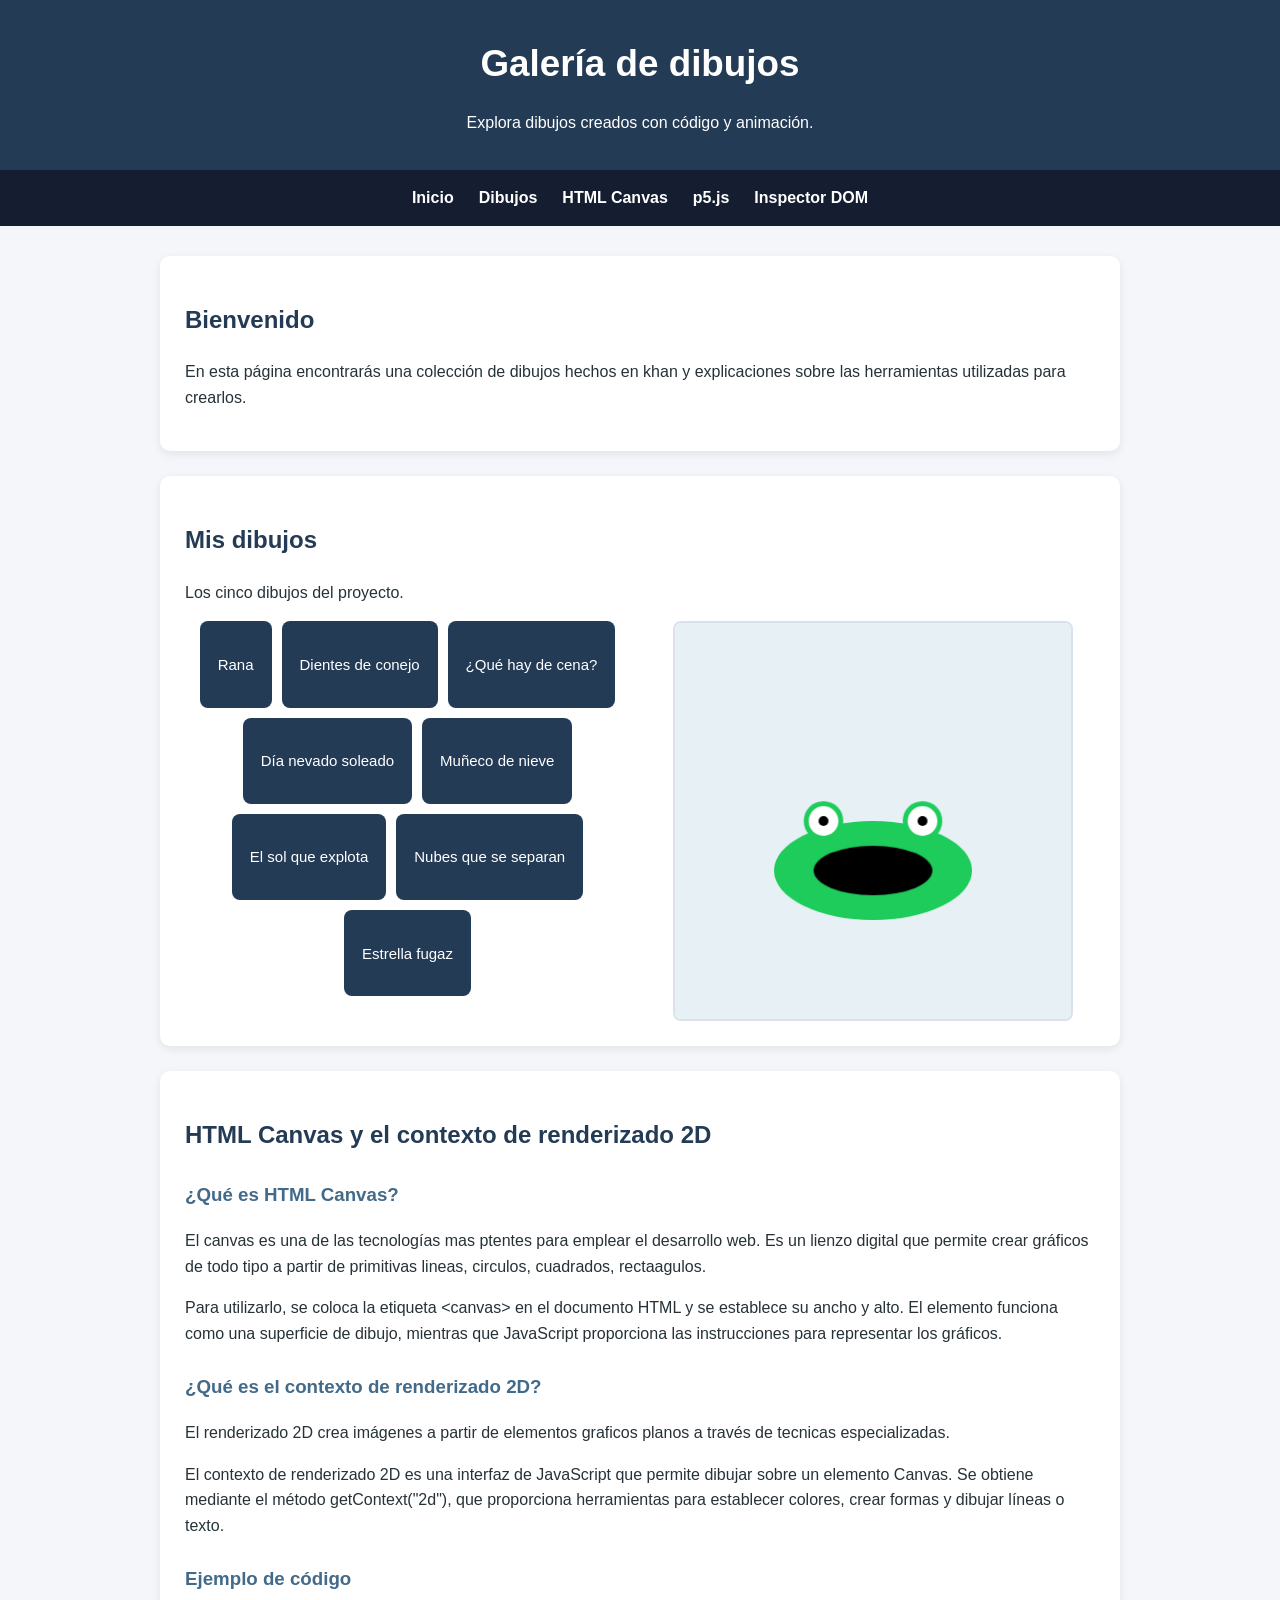
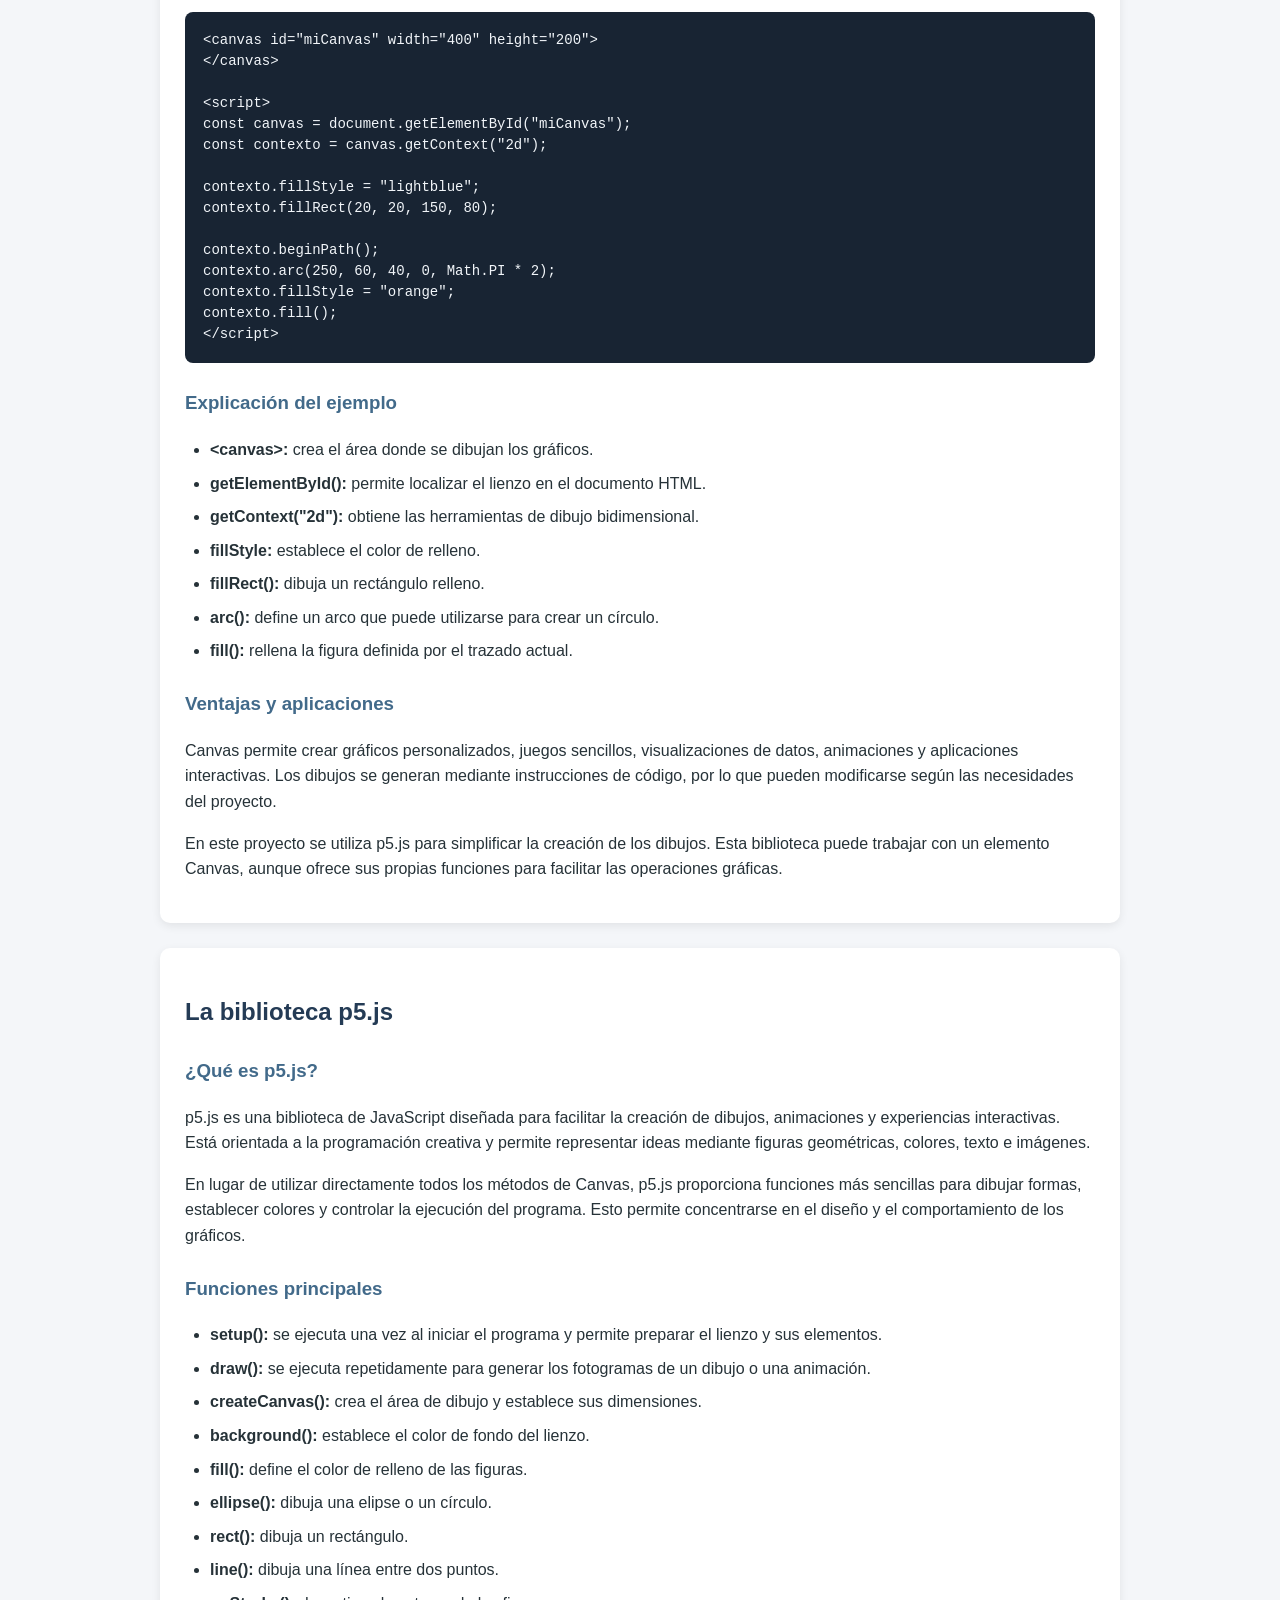
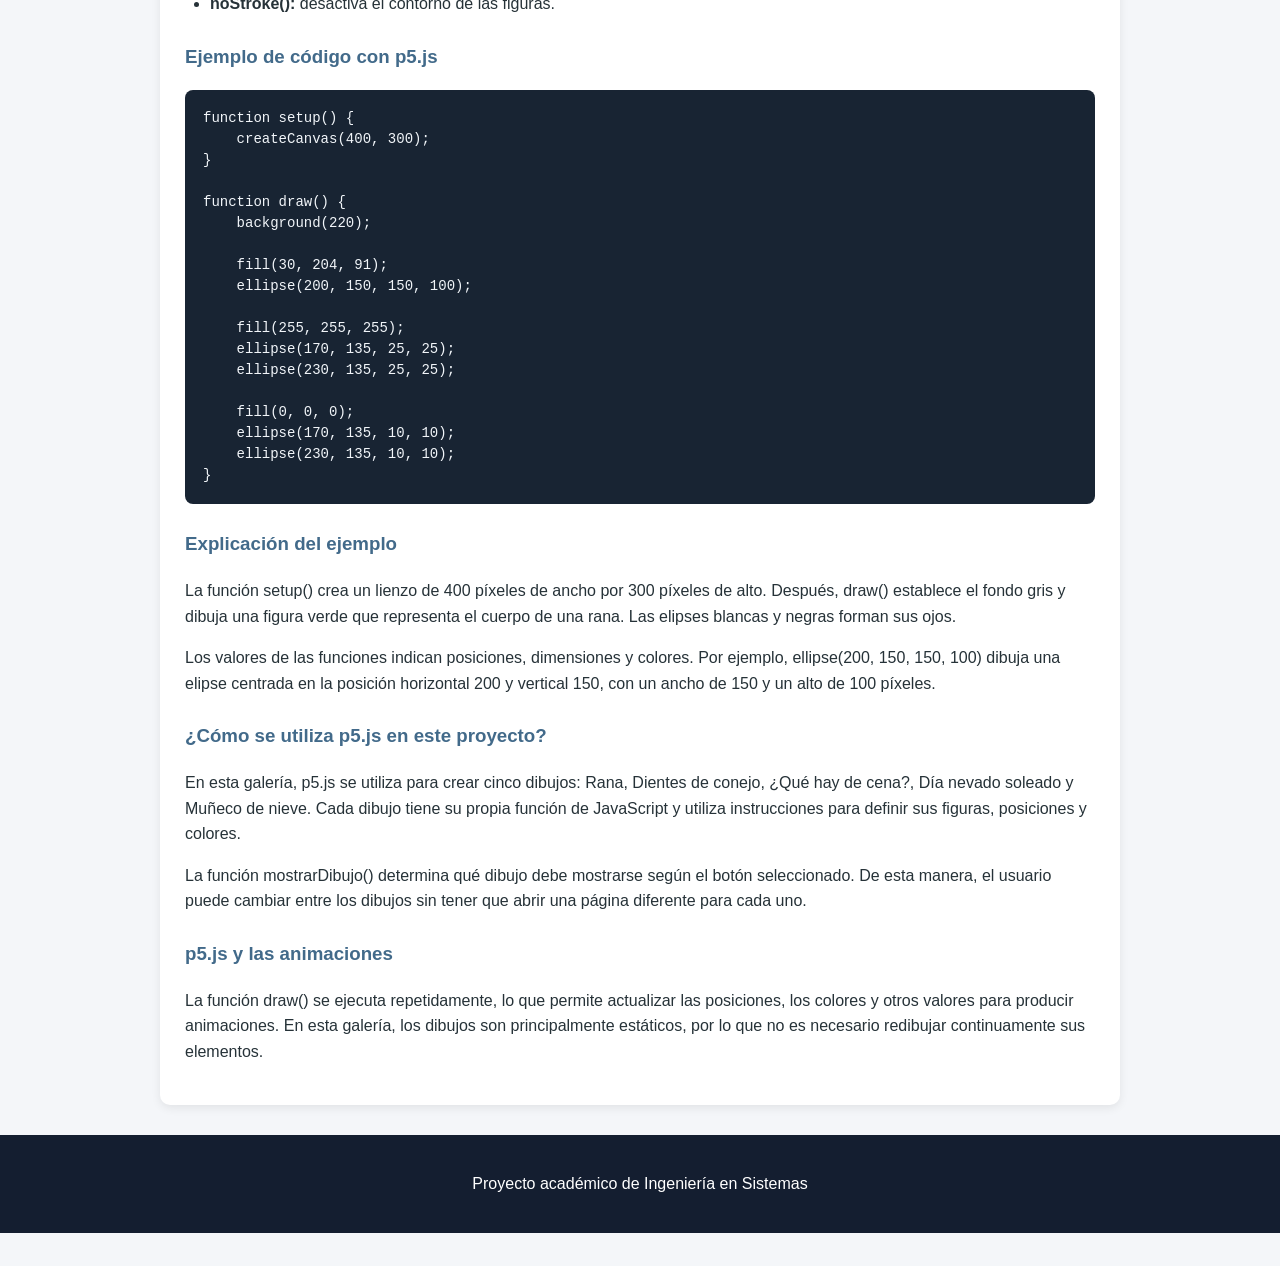
<file: index.html>
<!DOCTYPE html>
<html lang="es">
<head>
    <meta charset="UTF-8">
    <meta name="viewport" content="width=device-width, initial-scale=1.0">

    <title>Galería de dibujos</title>

    <link rel="stylesheet" href="styles.css">
</head>
<body>

    <header>
        <h1>Galería de dibujos</h1>
        <p>Explora dibujos creados con código y animación.</p>
    </header>

    <nav>
        <a href="#inicio">Inicio</a>
        <a href="#dibujos">Dibujos</a>
        <a href="#canvas">HTML Canvas</a>
        <a href="#p5js">p5.js</a>
        <a href="dom-inspector.html">Inspector DOM</a>
    </nav>

    <main>
        <section id="inicio">
            <h2>Bienvenido</h2>
            <p>En esta página encontrarás una colección de dibujos hechos en khan y 
            explicaciones sobre las herramientas utilizadas para crearlos.</p>
        </section>
        <section id="dibujos">
            <h2>Mis dibujos</h2>
            <p>Los cinco dibujos del proyecto.</p>
            <div id="galeria">
    <div class="controles-dibujos">
        <button type="button" data-dibujo="rana">Rana</button>
        <button type="button" data-dibujo="conejo">Dientes de conejo</button>
        <button type="button" data-dibujo="cena">¿Qué hay de cena?</button>
        <button type="button" data-dibujo="nieve">Día nevado soleado</button>
        <button type="button" data-dibujo="muneco">Muñeco de nieve</button>
        <button type="button" data-dibujo="sol">El sol que explota</button>
        <button type="button" data-dibujo="nubes">Nubes que se separan</button>
        <button type="button" data-dibujo="estrella">Estrella fugaz</button>
    </div>

        <div id="lienzo-dibujo"></div>
    </div>
        </section>

        <section id="canvas">
    <h2>HTML Canvas y el contexto de renderizado 2D</h2>

    <h3>¿Qué es HTML Canvas?</h3>
    <p>
        El canvas es una de las tecnologías mas ptentes para emplear el
        desarrollo web. Es un lienzo digital que permite crear gráficos
        de todo tipo a partir de primitivas lineas, circulos, cuadrados,
        rectaagulos.
    </p>

    <p>
        Para utilizarlo, se coloca la etiqueta &lt;canvas&gt; en el
        documento HTML y se establece su ancho y alto. El elemento
        funciona como una superficie de dibujo, mientras que JavaScript
        proporciona las instrucciones para representar los gráficos.
    </p>

    <h3>¿Qué es el contexto de renderizado 2D?</h3>
    <p>
        El renderizado 2D crea imágenes a partir de elementos graficos planos 
        a través de tecnicas especializadas.
    <p>
    <p>
        El contexto de renderizado 2D es una interfaz de JavaScript
        que permite dibujar sobre un elemento Canvas. Se obtiene
        mediante el método getContext("2d"), que proporciona
        herramientas para establecer colores, crear formas y dibujar
        líneas o texto.
    </p>

    <h3>Ejemplo de código</h3>
    <pre><code>&lt;canvas id="miCanvas" width="400" height="200"&gt;
&lt;/canvas&gt;

&lt;script&gt;
const canvas = document.getElementById("miCanvas");
const contexto = canvas.getContext("2d");

contexto.fillStyle = "lightblue";
contexto.fillRect(20, 20, 150, 80);

contexto.beginPath();
contexto.arc(250, 60, 40, 0, Math.PI * 2);
contexto.fillStyle = "orange";
contexto.fill();
&lt;/script&gt;</code></pre>

    <h3>Explicación del ejemplo</h3>
    <ul>
        <li><strong>&lt;canvas&gt;:</strong> crea el área donde se dibujan los gráficos.</li>
        <li><strong>getElementById():</strong> permite localizar el lienzo en el documento HTML.</li>
        <li><strong>getContext("2d"):</strong> obtiene las herramientas de dibujo bidimensional.</li>
        <li><strong>fillStyle:</strong> establece el color de relleno.</li>
        <li><strong>fillRect():</strong> dibuja un rectángulo relleno.</li>
        <li><strong>arc():</strong> define un arco que puede utilizarse para crear un círculo.</li>
        <li><strong>fill():</strong> rellena la figura definida por el trazado actual.</li>
    </ul>

    <h3>Ventajas y aplicaciones</h3>
    <p>
        Canvas permite crear gráficos personalizados, juegos sencillos,
        visualizaciones de datos, animaciones y aplicaciones interactivas.
        Los dibujos se generan mediante instrucciones de código, por lo
        que pueden modificarse según las necesidades del proyecto.
    </p>

    <p>
        En este proyecto se utiliza p5.js para simplificar la creación
        de los dibujos. Esta biblioteca puede trabajar con un elemento
        Canvas, aunque ofrece sus propias funciones para facilitar
        las operaciones gráficas.
    </p>
</section>

        <section id="p5js">
    <h2>La biblioteca p5.js</h2>

    <h3>¿Qué es p5.js?</h3>
    <p>
        p5.js es una biblioteca de JavaScript diseñada para facilitar
        la creación de dibujos, animaciones y experiencias interactivas.
        Está orientada a la programación creativa y permite representar
        ideas mediante figuras geométricas, colores, texto e imágenes.
    </p>

    <p>
        En lugar de utilizar directamente todos los métodos de Canvas,
        p5.js proporciona funciones más sencillas para dibujar formas,
        establecer colores y controlar la ejecución del programa.
        Esto permite concentrarse en el diseño y el comportamiento
        de los gráficos.
    </p>

    <h3>Funciones principales</h3>
    <ul>
        <li><strong>setup():</strong> se ejecuta una vez al iniciar el programa y permite preparar el lienzo y sus elementos.</li>
        <li><strong>draw():</strong> se ejecuta repetidamente para generar los fotogramas de un dibujo o una animación.</li>
        <li><strong>createCanvas():</strong> crea el área de dibujo y establece sus dimensiones.</li>
        <li><strong>background():</strong> establece el color de fondo del lienzo.</li>
        <li><strong>fill():</strong> define el color de relleno de las figuras.</li>
        <li><strong>ellipse():</strong> dibuja una elipse o un círculo.</li>
        <li><strong>rect():</strong> dibuja un rectángulo.</li>
        <li><strong>line():</strong> dibuja una línea entre dos puntos.</li>
        <li><strong>noStroke():</strong> desactiva el contorno de las figuras.</li>
    </ul>

    <h3>Ejemplo de código con p5.js</h3>
    <pre><code>function setup() {
    createCanvas(400, 300);
}

function draw() {
    background(220);

    fill(30, 204, 91);
    ellipse(200, 150, 150, 100);

    fill(255, 255, 255);
    ellipse(170, 135, 25, 25);
    ellipse(230, 135, 25, 25);

    fill(0, 0, 0);
    ellipse(170, 135, 10, 10);
    ellipse(230, 135, 10, 10);
}</code></pre>

    <h3>Explicación del ejemplo</h3>
    <p>
        La función setup() crea un lienzo de 400 píxeles de ancho
        por 300 píxeles de alto. Después, draw() establece el fondo
        gris y dibuja una figura verde que representa el cuerpo de
        una rana. Las elipses blancas y negras forman sus ojos.
    </p>

    <p>
        Los valores de las funciones indican posiciones, dimensiones
        y colores. Por ejemplo, ellipse(200, 150, 150, 100) dibuja
        una elipse centrada en la posición horizontal 200 y vertical
        150, con un ancho de 150 y un alto de 100 píxeles.
    </p>

    <h3>¿Cómo se utiliza p5.js en este proyecto?</h3>
    <p>
        En esta galería, p5.js se utiliza para crear cinco dibujos:
        Rana, Dientes de conejo, ¿Qué hay de cena?, Día nevado soleado
        y Muñeco de nieve. Cada dibujo tiene su propia función de
        JavaScript y utiliza instrucciones para definir sus figuras,
        posiciones y colores.
    </p>

    <p>
        La función mostrarDibujo() determina qué dibujo debe mostrarse
        según el botón seleccionado. De esta manera, el usuario puede
        cambiar entre los dibujos sin tener que abrir una página
        diferente para cada uno.
    </p>

    <h3>p5.js y las animaciones</h3>
    <p>
        La función draw() se ejecuta repetidamente, lo que permite
        actualizar las posiciones, los colores y otros valores para
        producir animaciones. En esta galería, los dibujos son
        principalmente estáticos, por lo que no es necesario redibujar
        continuamente sus elementos.
    </p>
</section>
    </main>

    <footer>
        <p>Proyecto académico de Ingeniería en Sistemas</p>
    </footer>

    <script src="p5.js"></script>
<script src="script.js"></script>

</body>
</html>
</file>
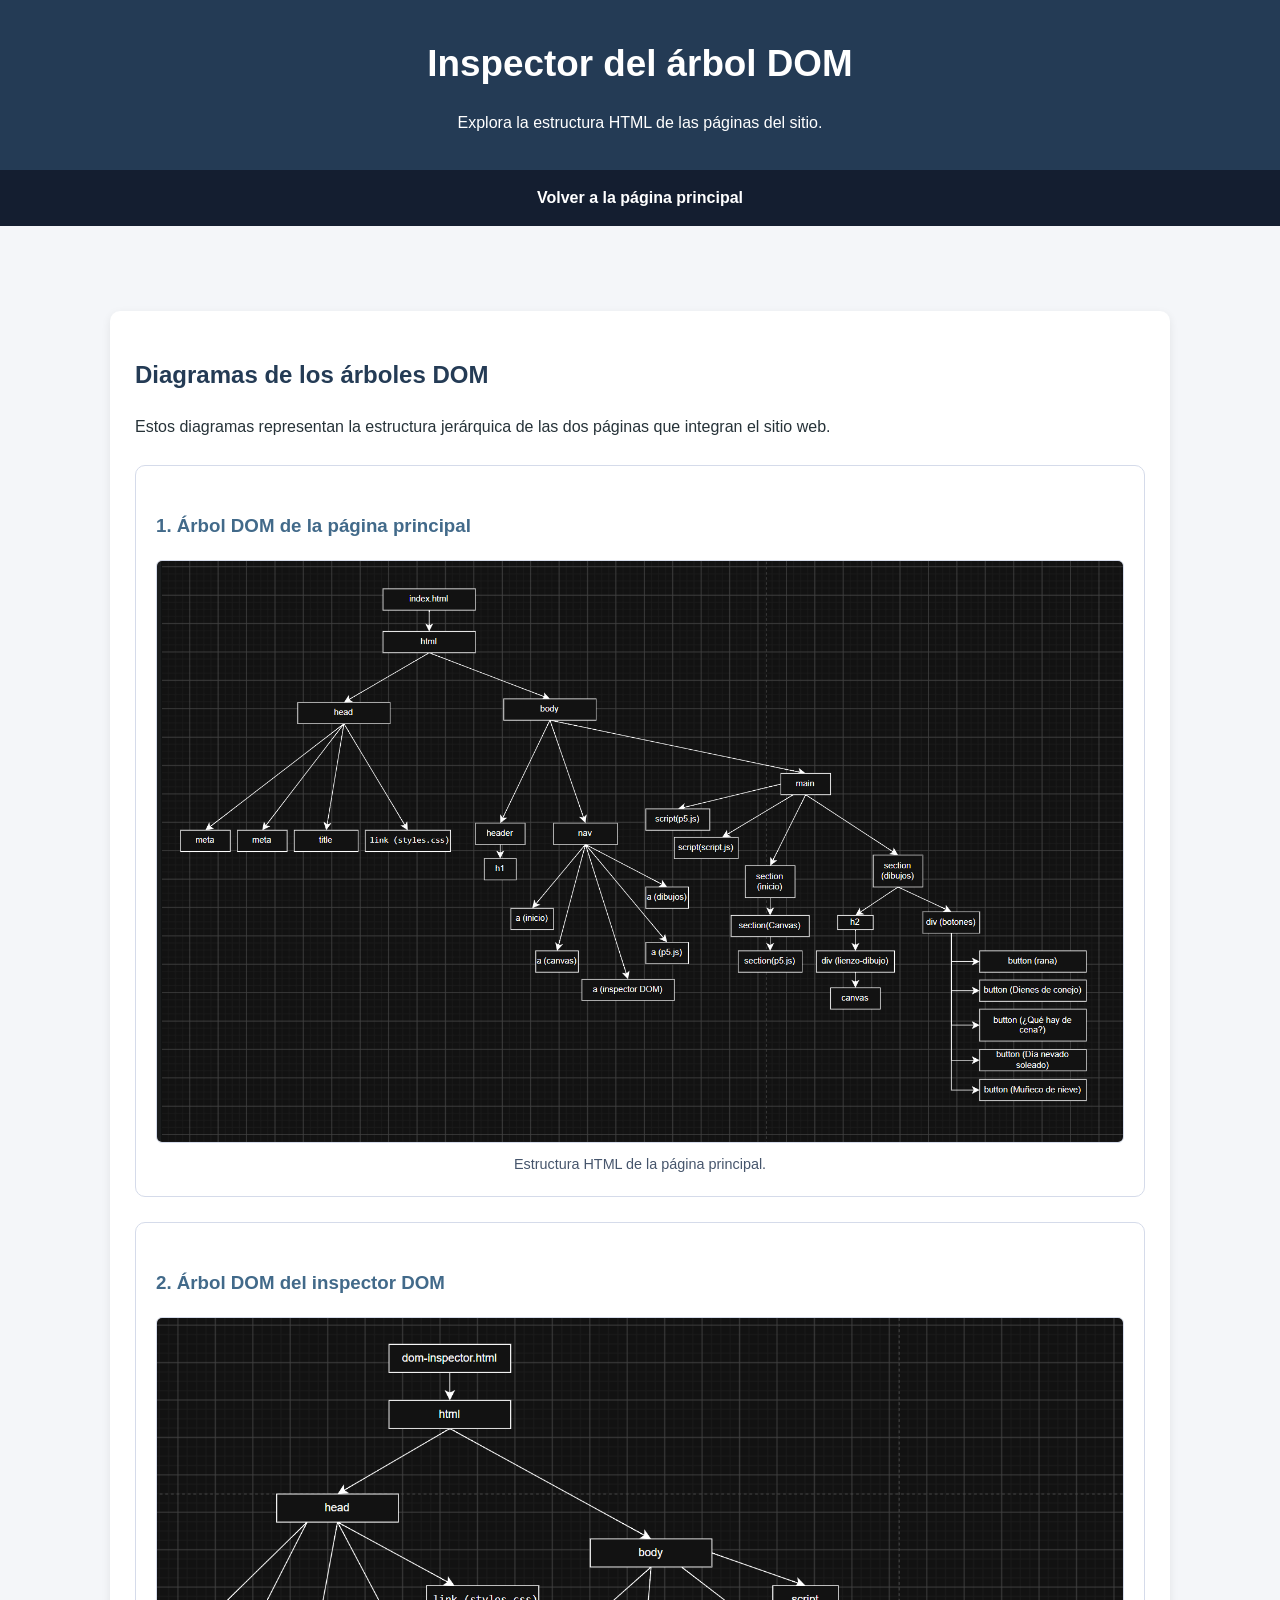
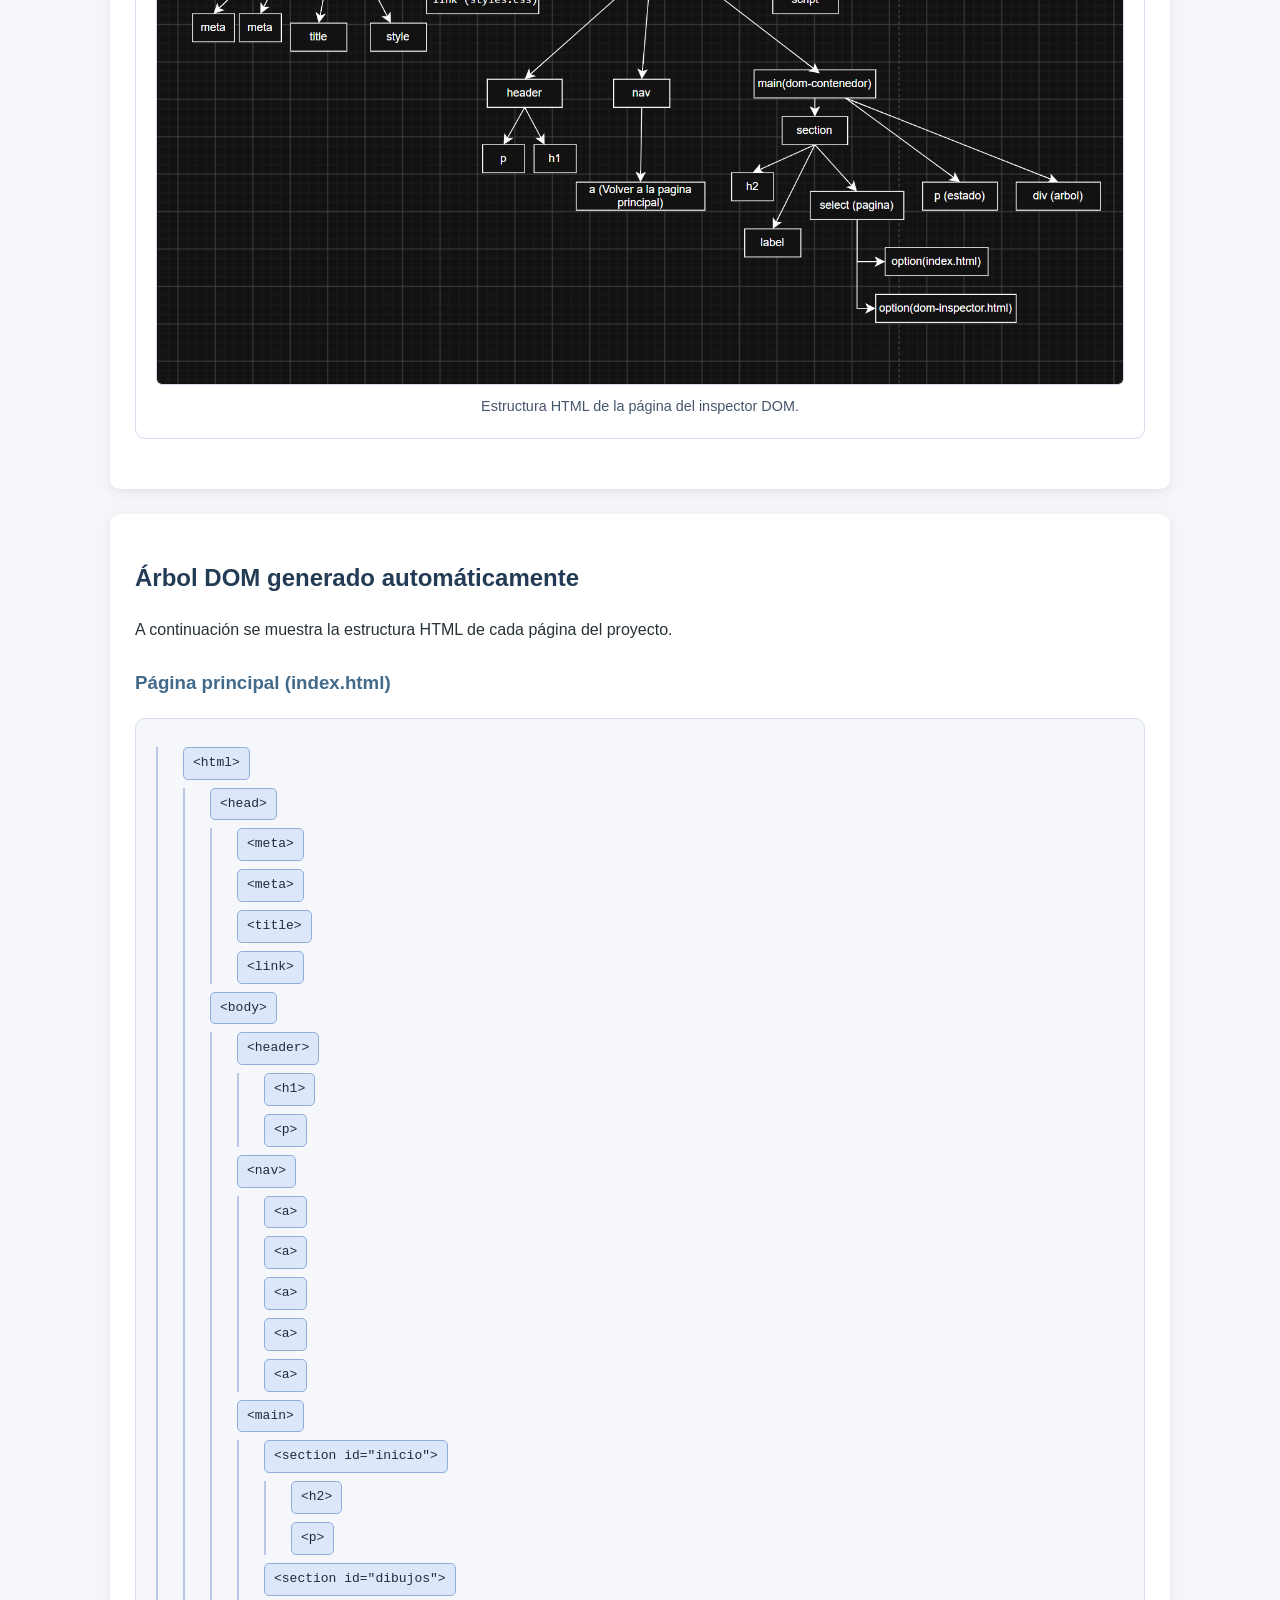
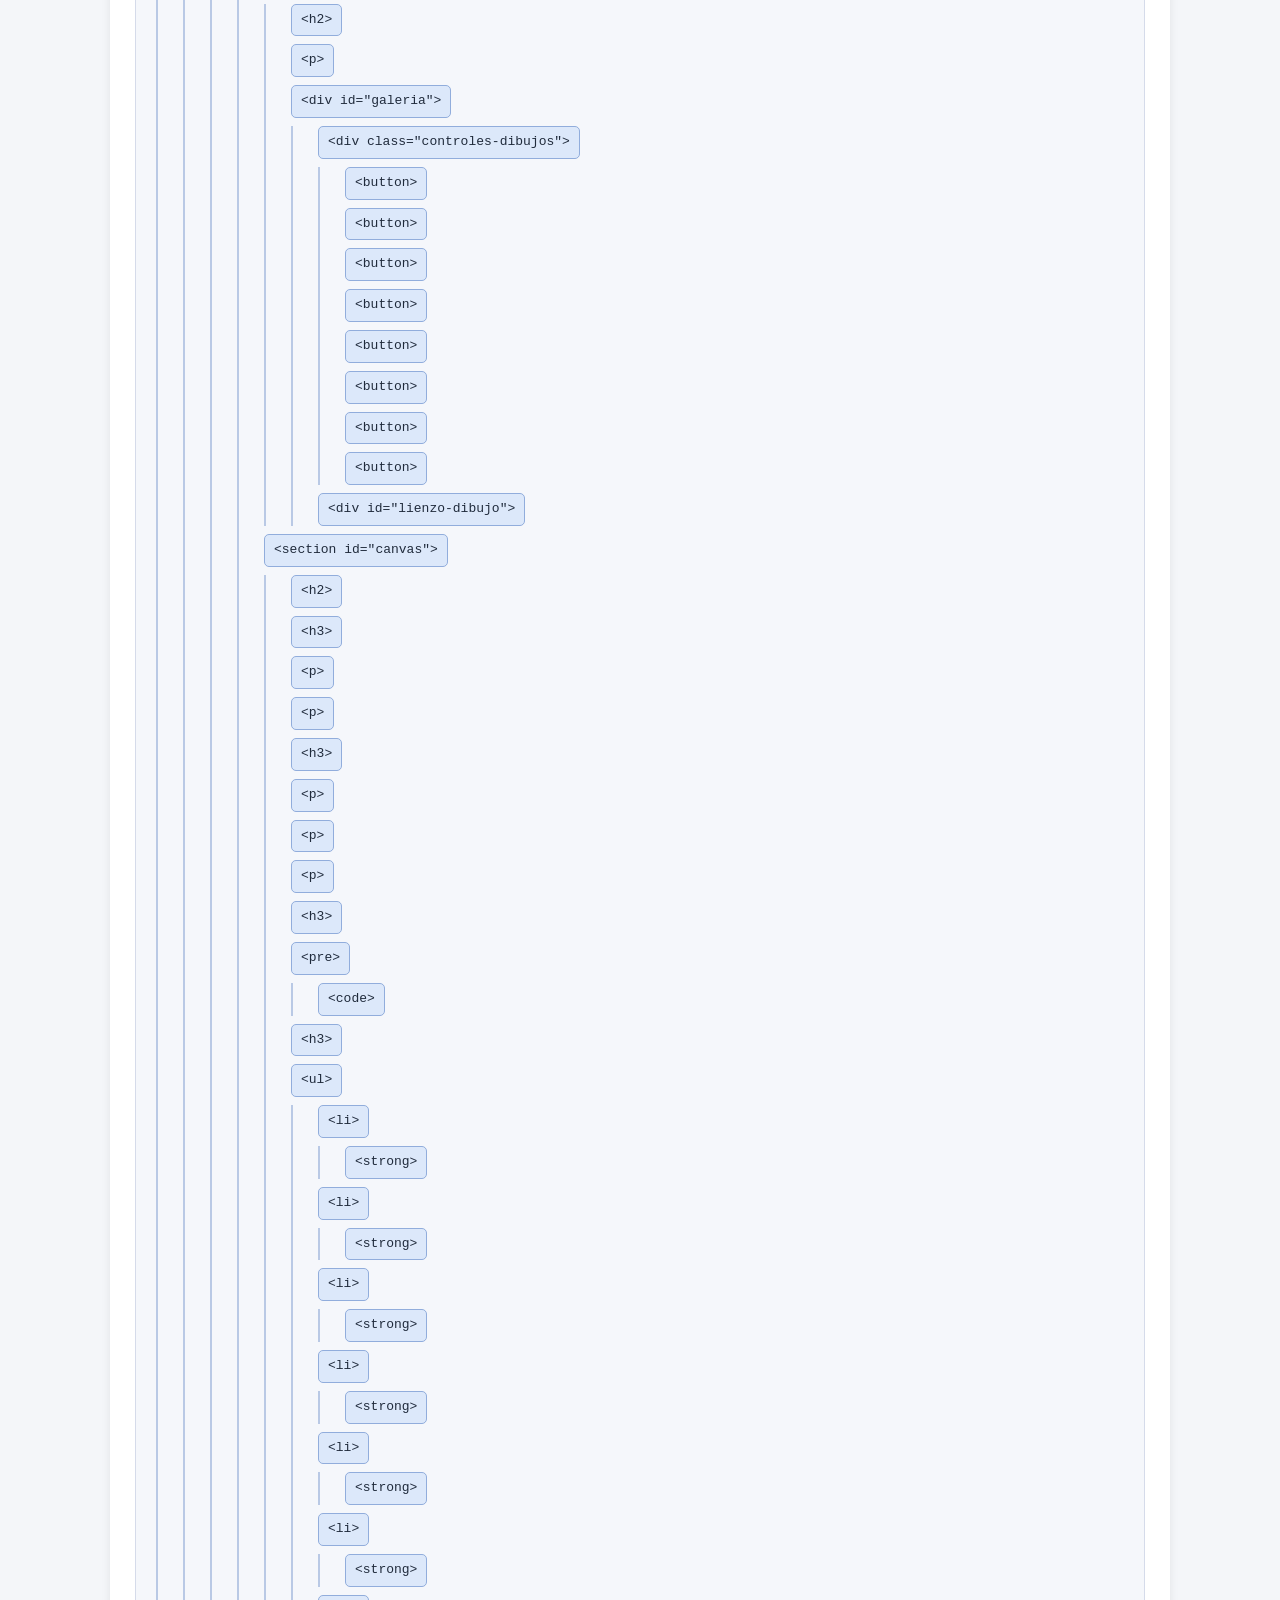
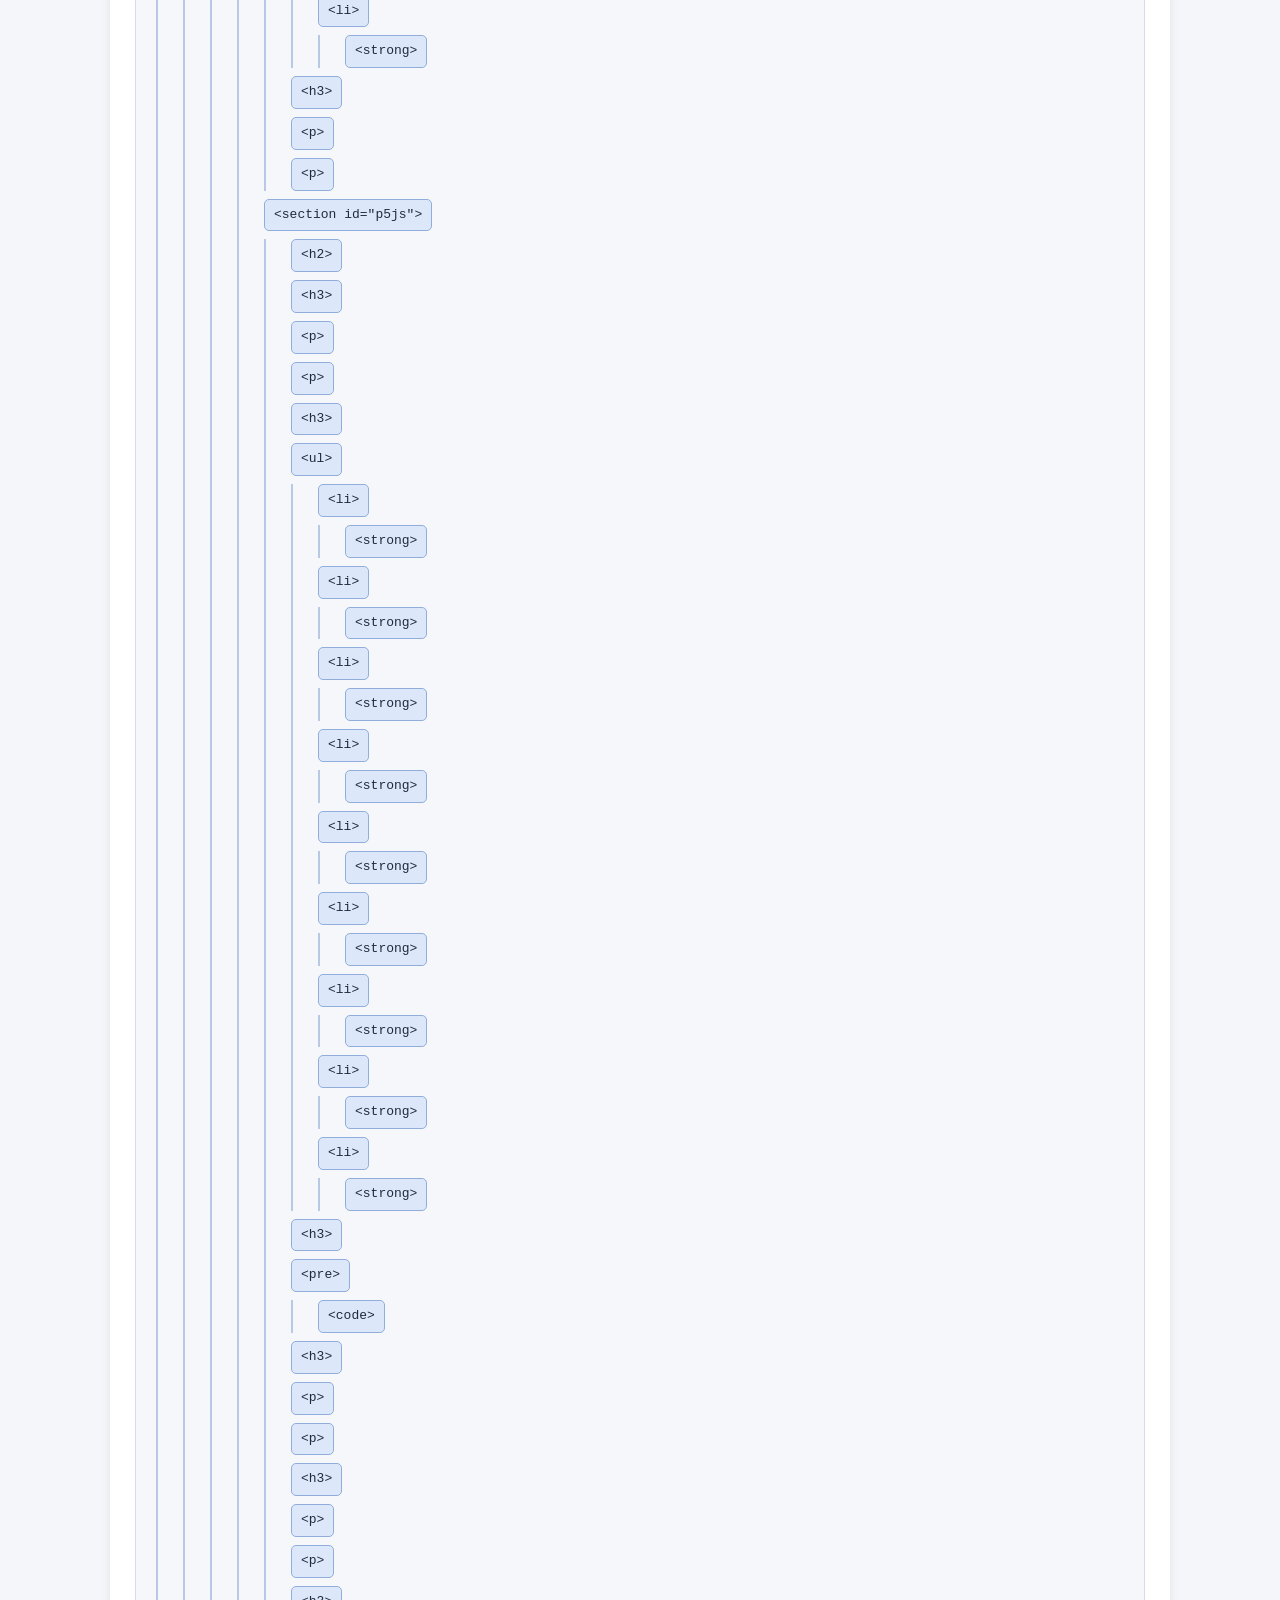
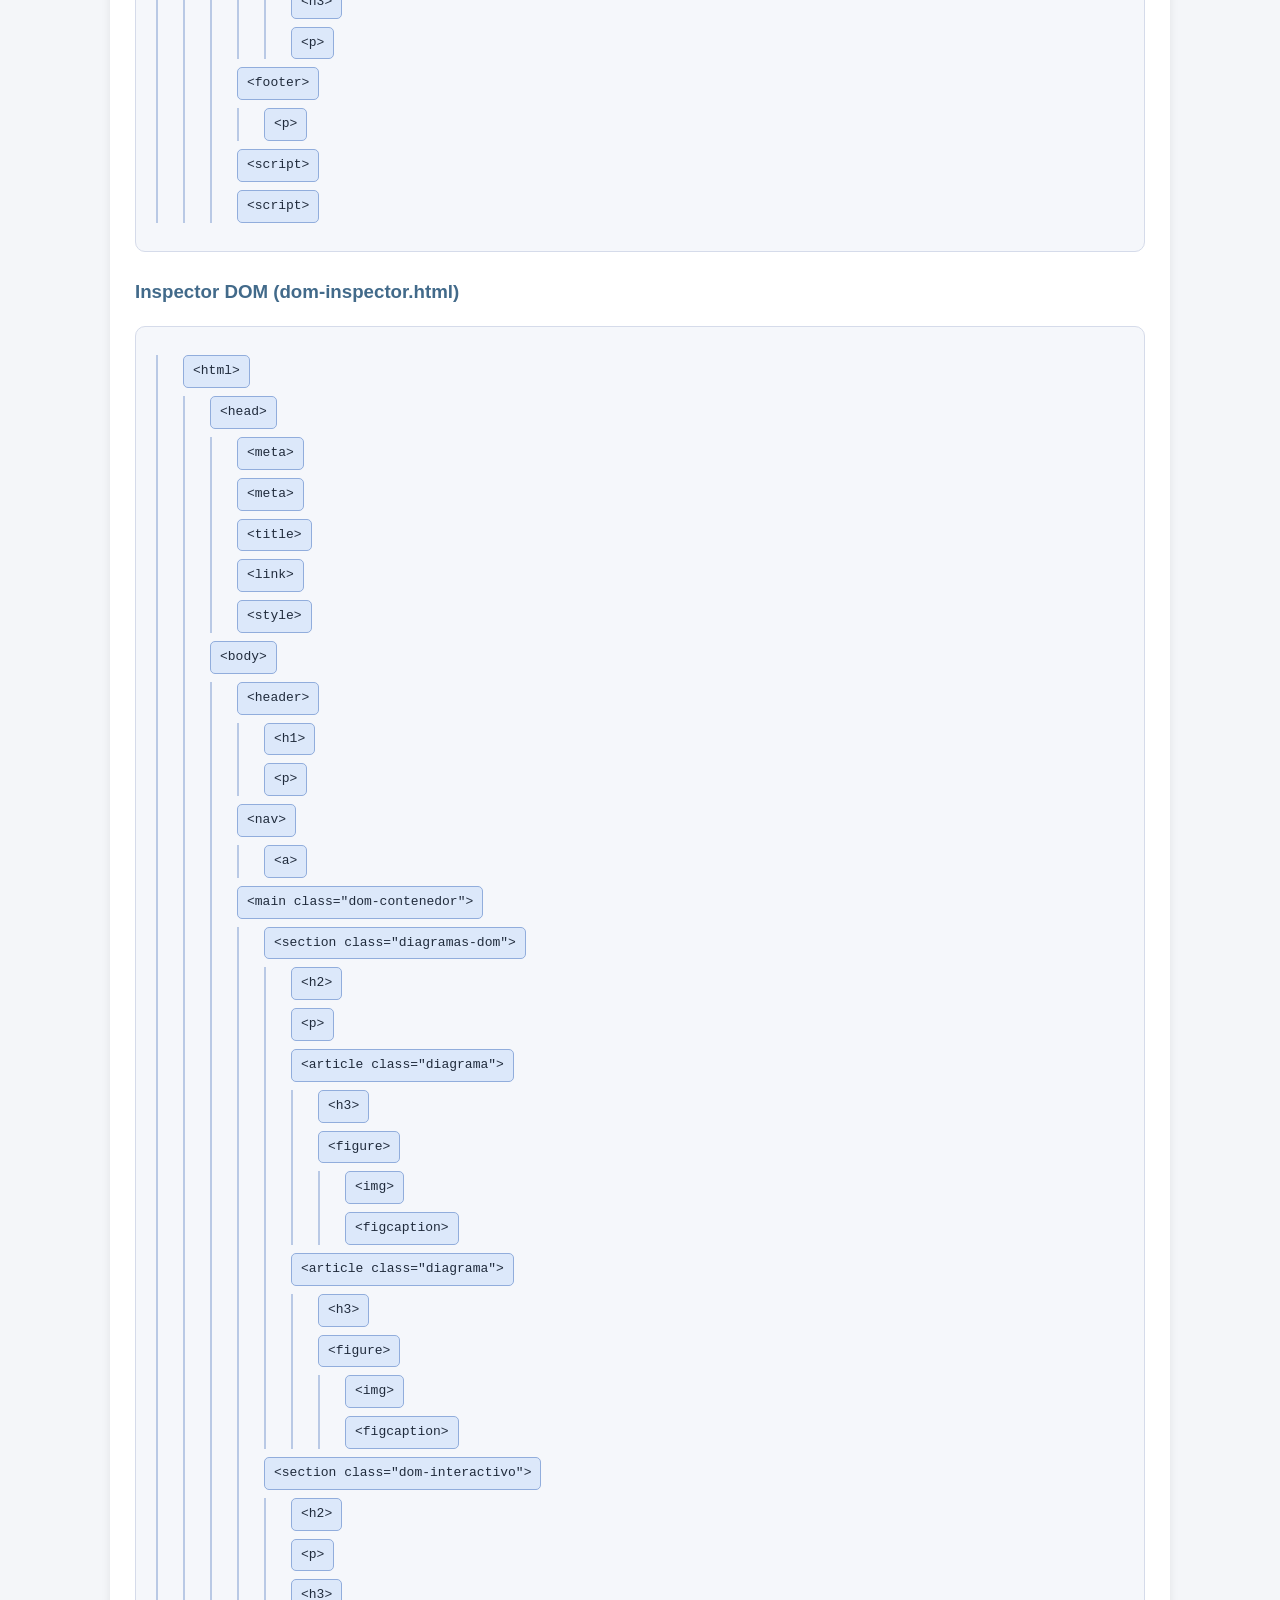
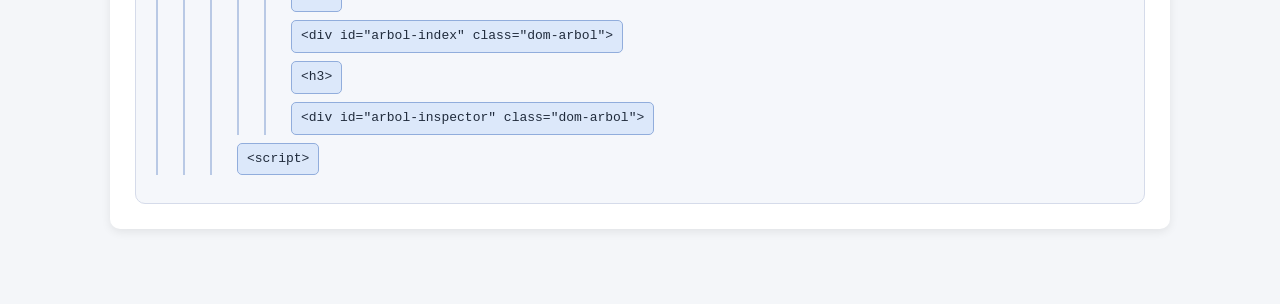
<file: dom-inspector.html>
<!DOCTYPE html>
<html lang="es">
<head>
    <meta charset="UTF-8">
    <meta name="viewport" content="width=device-width, initial-scale=1.0">
    <title>Inspector del DOM</title>
    <link rel="stylesheet" href="styles.css">

    <style>
        .dom-contenedor {
            max-width: 1100px;
            margin: 30px auto;
            padding: 20px;
        }

        .dom-arbol {
            margin-top: 20px;
            padding: 20px;
            overflow-x: auto;
            background: #f5f7fb;
            border: 1px solid #d5dbea;
            border-radius: 10px;
            color: #202b3c;
        }

        .dom-arbol ul {
            list-style: none;
            padding-left: 25px;
            margin: 8px 0;
            border-left: 2px solid #b9c9e5;
        }

        .dom-arbol li {
            margin: 8px 0;
        }

        .dom-etiqueta {
            display: inline-block;
            padding: 5px 9px;
            background: #dce8fa;
            border: 1px solid #91addc;
            border-radius: 5px;
            font-family: monospace;
        }

        .dom-info {
            color: #46556c;
            font-size: 0.9em;
            margin-top: 12px;
        }

        .dom-contenedor select {
            padding: 8px;
            margin: 8px;
            max-width: 100%;
        }
    </style>
</head>

<body>
    <header>
        <h1>Inspector del árbol DOM</h1>
        <p>Explora la estructura HTML de las páginas del sitio.</p>
    </header>

    <nav>
        <a href="index.html">Volver a la página principal</a>
    </nav>

    
    
    <main class="dom-contenedor">

        <section class="diagramas-dom">
            <h2>Diagramas de los árboles DOM</h2>

            <p>
                Estos diagramas representan la estructura jerárquica
                de las dos páginas que integran el sitio web.
            </p>

            <article class="diagrama">
                <h3>1. Árbol DOM de la página principal</h3>
                <figure>
                    <img
                        src="imagenes/index.html.png"
                        alt="Diagrama del árbol DOM de la página principal"
                        loading="lazy"
                    >
                    <figcaption>
                        Estructura HTML de la página principal.
                    </figcaption>
                </figure>
            </article>

            <article class="diagrama">
                <h3>2. Árbol DOM del inspector DOM</h3>
                <figure>
                    <img
                        src="imagenes/dom-inspector.png"
                        alt="Diagrama del árbol DOM del inspector"
                        loading="lazy"
                    >
                    <figcaption>
                        Estructura HTML de la página del inspector DOM.
                    </figcaption>
                </figure>
            </article>
        </section>

        <section class="dom-interactivo">
            <h2>Árbol DOM generado automáticamente</h2>

            <p>
                A continuación se muestra la estructura HTML
                de cada página del proyecto.
            </p>

            <h3>Página principal (index.html)</h3>
            <div id="arbol-index" class="dom-arbol">
                Cargando árbol DOM...
            </div>

            <h3>Inspector DOM (dom-inspector.html)</h3>
            <div id="arbol-inspector" class="dom-arbol">
                Cargando árbol DOM...
            </div>
        </section>

    </main>

    <script>
        function crearRama(elemento) {
            const li = document.createElement("li");
            const etiqueta = document.createElement("span");
            etiqueta.className = "dom-etiqueta";

            let nombre = elemento.tagName.toLowerCase();

            if (elemento.id) {
                nombre += ` id="${elemento.id}"`;
            }

            if (elemento.classList && elemento.classList.length > 0) {
                nombre += ` class="${[...elemento.classList].join(" ")}"`;
            }

            etiqueta.textContent = `<${nombre}>`;
            li.appendChild(etiqueta);

            // No mostrar el contenido interno de scripts ni estilos.
            if (["SCRIPT", "STYLE"].includes(elemento.tagName)) {
                return li;
            }

            const hijos = Array.from(elemento.children);

            if (hijos.length > 0) {
                const ul = document.createElement("ul");

                hijos.forEach(hijo => {
                    ul.appendChild(crearRama(hijo));
                });

                li.appendChild(ul);
            }

            return li;
        }

        async function mostrarDOM(archivo, idContenedor) {
            const contenedor = document.getElementById(idContenedor);
            contenedor.replaceChildren();

            try {
                const respuesta = await fetch(archivo);

                if (!respuesta.ok) {
                    throw new Error("No se pudo encontrar el archivo.");
                }

                const html = await respuesta.text();
                const documento = new DOMParser().parseFromString(
                    html,
                    "text/html"
                );

                const lista = document.createElement("ul");
                lista.appendChild(crearRama(documento.documentElement));
                contenedor.appendChild(lista);
            } catch (error) {
                contenedor.textContent =
                    "No se pudo cargar el árbol DOM. Comprueba que el archivo esté publicado.";
            }
        }

        mostrarDOM("index.html", "arbol-index");
        mostrarDOM("dom-inspector.html", "arbol-inspector");
    </script>
</body>
</html>
</file>
<file: styles.css>
* {
    box-sizing: border-box;
}

html {
    scroll-behavior: smooth;
}

body {
    margin: 0;
    font-family: Arial, sans-serif;
    background-color: #f4f6f9;
    color: #263238;
    line-height: 1.6;
}

/* Encabezado */
header {
    background-color: #243b55;
    color: white;
    text-align: center;
    padding: 35px 20px;
}

header h1 {
    margin: 0;
    font-size: 2.3rem;
}

header p {
    margin-bottom: 0;
}

/* Menú de navegación */
nav {
    background-color: #141e30;
    padding: 15px;
    display: flex;
    justify-content: center;
    flex-wrap: wrap;
    gap: 25px;
}

nav a {
    color: white;
    text-decoration: none;
    font-weight: bold;
}

nav a:hover {
    color: #8fd3f4;
}

/* Contenido principal */
main {
    max-width: 1000px;
    margin: 30px auto;
    padding: 0 20px;
}

section {
    background-color: white;
    margin-bottom: 25px;
    padding: 25px;
    border-radius: 10px;
    box-shadow: 0 3px 10px rgba(0, 0, 0, 0.08);
    scroll-margin-top: 20px;
}

h2 {
    color: #243b55;
}

/* Galería */
#galeria {
    display: grid;
    grid-template-columns: repeat(auto-fit, minmax(220px, 1fr));
    gap: 20px;
}

/* Pie de página */
footer {
    background-color: #141e30;
    color: white;
    text-align: center;
    padding: 20px;
}

/* Adaptación para pantallas pequeñas */
@media (max-width: 600px) {
    header h1 {
        font-size: 1.8rem;
    }

    nav {
        gap: 15px;
    }

    section {
        padding: 18px;
    }
}

.controles-dibujos {
    display: flex;
    justify-content: center;
    flex-wrap: wrap;
    gap: 10px;
    margin-bottom: 25px;
}

.controles-dibujos button {
    background-color: #243b55;
    color: white;
    border: none;
    padding: 12px 18px;
    border-radius: 8px;
    cursor: pointer;
    font-size: 15px;
    transition: background-color 0.3s;
}

.controles-dibujos button:hover {
    background-color: #426a8a;
}

/* Espacio donde aparece el dibujo */
#lienzo-dibujo {
    display: flex;
    justify-content: center;
    align-items: center;
    overflow: hidden;
}

#lienzo-dibujo canvas {
    max-width: 100%;
    height: auto;
    border: 2px solid #d9e2ec;
    border-radius: 8px;
}

pre {
    background-color: #182433;
    color: #f1f5f9;
    padding: 18px;
    border-radius: 8px;
    overflow-x: auto;
    line-height: 1.5;
    font-size: 14px;
    margin: 18px 0;
}

pre code {
    font-family: Consolas, "Courier New", monospace;
    white-space: pre;
}

section h3 {
    color: #426a8a;
    margin-top: 25px;
}

section ul {
    padding-left: 25px;
}

section li {
    margin-bottom: 8px;
}

/* Diagramas del árbol DOM */
.diagramas-dom {
    margin-top: 35px;
}

.diagrama {
    margin: 25px 0;
    padding: 20px;
    background: #ffffff;
    border: 1px solid #d5dbea;
    border-radius: 10px;
}

.diagrama figure {
    margin: 15px 0 0;
}

.diagrama img {
    display: block;
    width: 100%;
    max-width: 100%;
    height: auto;
    margin: 0 auto;
    border: 1px solid #d5dbea;
    border-radius: 6px;
}

.diagrama figcaption {
    margin-top: 10px;
    text-align: center;
    color: #46556c;
    font-size: 0.9rem;
}
</file>
